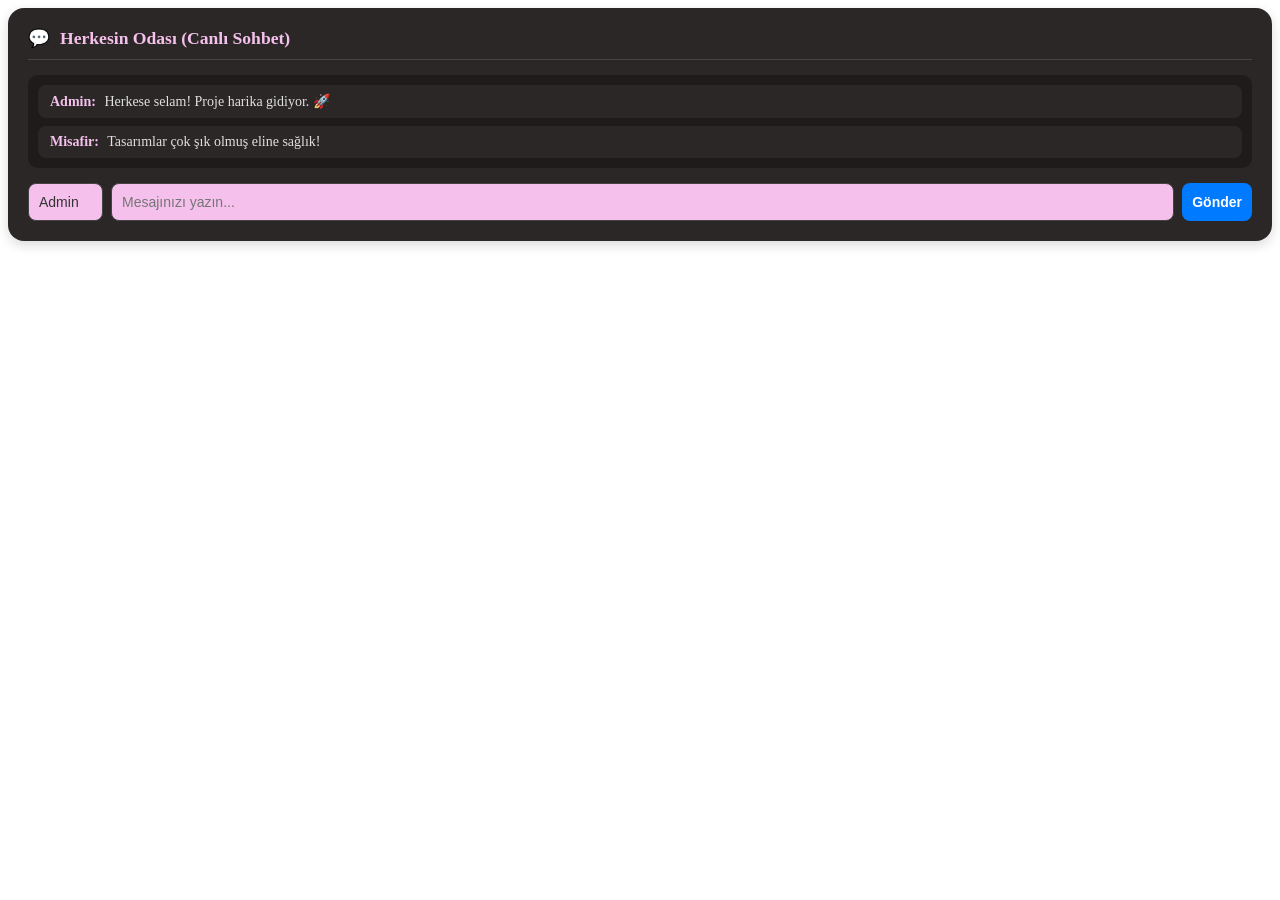
<file: şipşak/html kodlarım/forum.html>
<!DOCTYPE html>
<html lang="tr">
<head>
    <meta name="viewport" content="width=device-width, initial-scale=1.0">
    <meta charset="UTF-8">
    <title>Forum Widget</title>
    
    <style>
        /* SADECE FORUMA ÖZEL KORUMALI STİLLER */
        .site-forum-container {
            width: 100%;
            background-color: #2b2727; 
            border-radius: 16px;
            padding: 20px;
            box-shadow: 0 4px 12px rgba(0,0,0,0.15);
            color: #ffffff;
            box-sizing: border-box;
        }

        .forum-header {
            font-size: 1.1rem;
            font-weight: bold;
            color: #f5c1ec;
            margin-bottom: 15px;
            display: flex;
            align-items: center;
            gap: 10px;
            border-bottom: 1px solid #444;
            padding-bottom: 10px;
        }

        .forum-mesajlar {
            max-height: 150px;
            overflow-y: auto;
            background-color: #1f1b1b;
            border-radius: 10px;
            padding: 10px;
            margin-bottom: 15px;
            display: flex;
            flex-direction: column;
            gap: 8px;
        }

        .forum-mesaj {
            font-size: 14px;
            color: #e0e0e0;
            background: #2b2727;
            padding: 8px 12px;
            border-radius: 8px;
            word-break: break-word;
        }

        .mesaj-yazar {
            color: #f5c1ec;
            font-weight: bold;
            margin-right: 5px;
        }

        /* --- TAŞMAYI ENGELLEYEN FORM YAPISI --- */
        .forum-form {
            display: flex !important;
            gap: 8px !important;
            width: 100% !important;
            box-sizing: border-box !important;
        }

        .forum-form input,
        .forum-form button {
            box-sizing: border-box !important;
            padding: 10px !important;
            border-radius: 8px !important;
            font-size: 14px !important;
            outline: none !important;
            border: 1px solid #444 !important;
        }

        #forum-kullanici-adi {
            flex: 0 0 75px !important; 
            width: 75px !important;
            min-width: 0 !important;
            background-color: #f5c1ec !important;
            color: #333 !important;
        }

        #forum-input {
            flex: 1 1 auto !important; 
            min-width: 0 !important; /* Ekran daralınca butonun taşmasını engeller */
            background-color: #f5c1ec !important;
            color: #333 !important;
        }

        .forum-form button {
            flex: 0 0 auto !important; 
            background-color: #007bff !important;
            color: white !important;
            font-weight: bold !important;
            border: none !important;
            cursor: pointer !important;
            white-space: nowrap !important; /* Yazının alt satıra düşmesini engeller */
            transition: background 0.2s;
        }

        .forum-form button:hover {
            background-color: #0056b3 !important;
        }
    </style>
</head>
<body>

<div class="site-forum-container">
    <div class="forum-header">
        <span>💬</span> Herkesin Odası (Canlı Sohbet)
    </div>
    
    <div id="forum-mesaj-listesi" class="forum-mesajlar">
        <div class="forum-mesaj">
            <span class="mesaj-yazar">Admin:</span> Herkese selam! Proje harika gidiyor. 🚀
        </div>
        <div class="forum-mesaj">
            <span class="mesaj-yazar">Misafir:</span> Tasarımlar çok şık olmuş eline sağlık!
        </div>
    </div>

    <!-- Inline style silindi, boyutlandırma yukarıdaki CSS'e bırakıldı -->
    <div class="forum-form">
        <input type="text" id="forum-kullanici-adi" placeholder="Adınız..." value="Admin">
        <input type="text" id="forum-input" placeholder="Mesajınızı yazın..." onkeypress="mesajKontrol(event)">
        <button onclick="mesajGonder()">Gönder</button>
    </div>
</div>

<script>
    function mesajGonder() {
        const input = document.getElementById('forum-input');
        const yazarInput = document.getElementById('forum-kullanici-adi');
        const liste = document.getElementById('forum-mesaj-listesi');
        
        const mesajMetni = input.value.trim();
        const yazarAdi = yazarInput.value.trim() || "Misafir";

        if (mesajMetni === "") return;

        const yeniMesaj = document.createElement('div');
        yeniMesaj.classList.add('forum-mesaj');
        yeniMesaj.innerHTML = `<span class="mesaj-yazar">${yazarAdi}:</span> ${mesajMetni}`;
        
        liste.appendChild(yeniMesaj);
        liste.scrollTop = liste.scrollHeight;
        input.value = "";
    }

    function mesajKontrol(event) {
        if (event.key === "Enter") {
            mesajGonder();
        }
    }
</script>

</body>
</html>
</file>
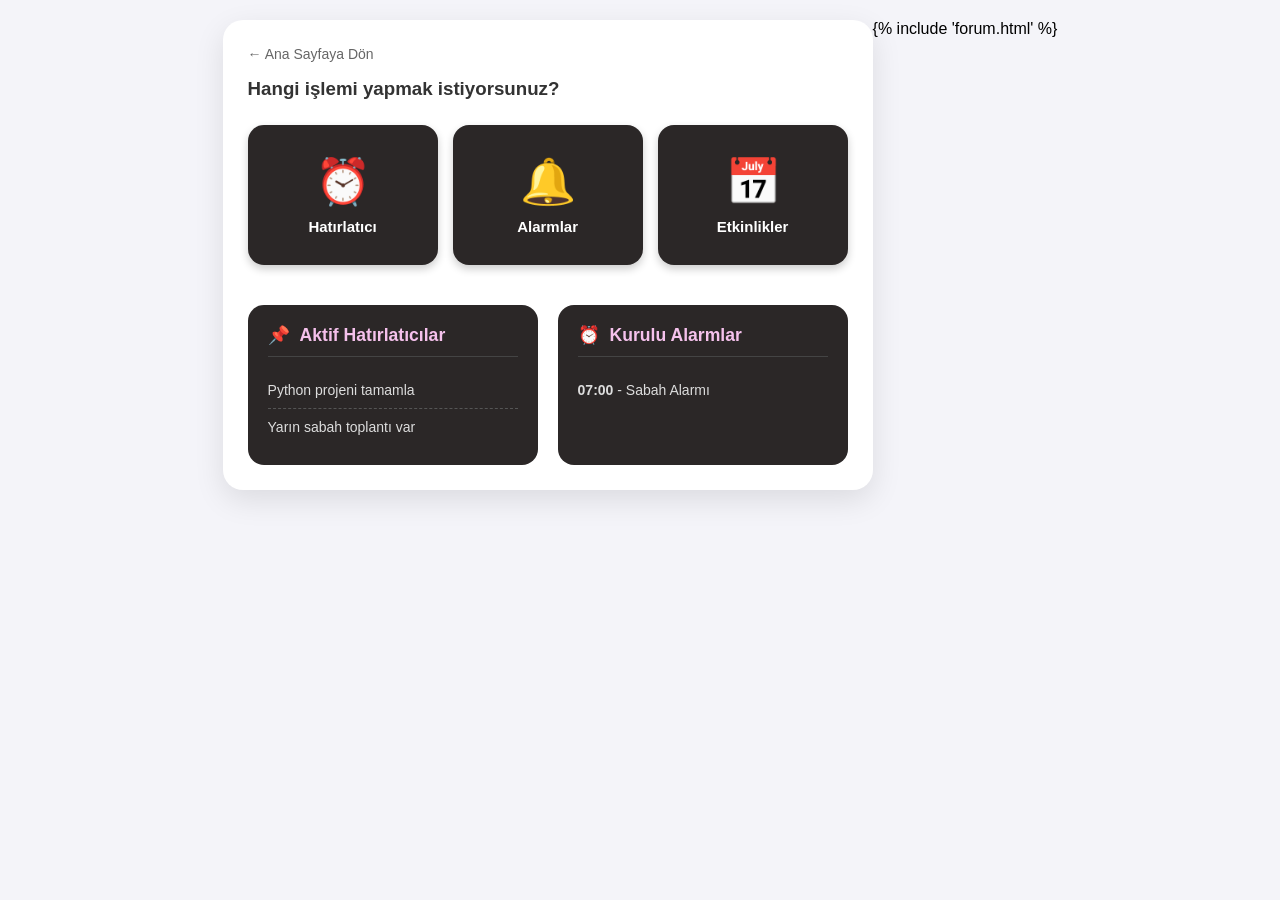
<file: şipşak/html kodlarım/hatirlatici.html>
<!DOCTYPE html>
<html lang="tr">
<head>
    <meta name="viewport" content="width=device-width, initial-scale=1.0">
    <meta charset="UTF-8">
    <title>Hatırlatıcı Paneli</title>
    <style>
        body {
            font-family: Arial, sans-serif;
            background-color: #f4f4f9;
            margin: 0;
            display: flex;
            justify-content: center;
            padding: 20px;
        }

        .dash-card {
            width: 100%;
            max-width: 600px;
            background: white;
            border-radius: 20px;
            padding: 25px;
            box-shadow: 0 10px 30px rgba(0,0,0,0.1);
        }

        /* --- KART IZGARASI --- */
        .islem-grid {
            display: grid;
            grid-template-columns: repeat(auto-fit, minmax(120px, 1fr));
            gap: 15px;
            margin-top: 25px;
        }

        /* --- DÖNÜŞEN KARTLARIN TEMEL YAPISI --- */
        .islem-karti {
            background-color: #2b2727; 
            border-radius: 16px;
            transition: all 0.3s ease;
            box-shadow: 0 4px 8px rgba(0,0,0,0.2);
            overflow: hidden;
            position: relative;
        }

        /* Kart açıldığında tüm satırı kaplar ve rengi form rengine döner */
        .islem-karti.acik {
            grid-column: 1 / -1; /* Izgarada tam genişlik alır */
            background-color: #e29191; 
            box-shadow: 0 8px 16px rgba(226, 145, 145, 0.4);
        }

        /* KARTIN ÖN YÜZÜ (İkonlar) */
        .kart-on {
            color: #ffffff;
            padding: 30px 10px;
            display: flex;
            flex-direction: column;
            align-items: center;
            justify-content: center;
            cursor: pointer;
            transition: background-color 0.2s;
        }

        .kart-on:hover {
            background-color: #3a3535;
        }

        .islem-karti.acik .kart-on {
            display: none; /* Kart açılınca ön yüz gizlenir */
        }

        .kart-on .ikon {
            font-size: 45px;
            margin-bottom: 10px;
        }

        .kart-on .baslik {
            font-size: 15px;
            font-weight: bold;
        }

        /* KARTIN ARKA YÜZÜ (Form İçeriği) */
        .kart-arka {
            display: none; /* Varsayılan olarak gizlidir */
            padding: 25px;
            color: #333;
        }

        .islem-karti.acik .kart-arka {
            display: block; /* Kart açılınca form görünür */
            animation: icerikBelir 0.4s ease forwards;
        }

        @keyframes icerikBelir {
            from { opacity: 0; transform: translateY(-10px); }
            to { opacity: 1; transform: translateY(0); }
        }

        /* Form Kapatma Butonu */
        .kart-kapat-btn {
            position: absolute;
            top: 15px;
            right: 15px;
            background: none;
            border: none;
            font-size: 24px;
            color: #333;
            cursor: pointer;
            opacity: 0.6;
        }

        .kart-kapat-btn:hover {
            opacity: 1;
        }

        /* --- FORM ELEMANLARI --- */
        .kart-arka h2 {
            margin-top: 0;
            font-size: 20px;
            margin-bottom: 20px;
            border-bottom: 2px solid #f5c1ec;
            padding-bottom: 10px;
        }

        .form-group {
            display: flex;
            flex-direction: column;
            margin-bottom: 12px;
        }

        .form-group label {
            margin-bottom: 6px;
            font-weight: 600;
            font-size: 14px;
        }

        .form-group input, .form-group select {
            padding: 10px;
            font-size: 14px;
            border: 1px solid #f5c1ec;
            border-radius: 5px;
            background-color: #fff;
            transition: all 0.3s;
        }

        .form-group input:focus, .form-group select:focus {
            outline: none;
            border-color: #99c9fc;
            box-shadow: 0 0 0 3px rgba(0, 123, 255, 0.15);
        }

        .submit-btn {
            width: 100%;
            padding: 12px;
            background-color: #007bff;
            color: #ffffff;
            font-size: 16px;
            font-weight: 600;
            border: none;
            border-radius: 5px;
            cursor: pointer;
            margin-top: 15px;
        }

        .submit-btn:hover { background-color: #0056b3; }

        /* --- ALT KISIMDAKİ LİSTE WIDGET'LARI --- */
        .widget-container {
            display: flex;
            flex-wrap: wrap;
            gap: 20px;
            margin-top: 40px;
        }

        .widget-card {
            background-color: #2b2727;
            border-radius: 16px;
            padding: 20px;
            flex: 1;
            min-width: 200px;
            color: #ffffff;
        }

        .widget-header {
            font-size: 1.1rem;
            font-weight: bold;
            color: #f5c1ec;
            margin-bottom: 15px;
            display: flex;
            align-items: center;
            gap: 10px;
            border-bottom: 1px solid #444;
            padding-bottom: 10px;
        }

        .widget-content ul {
            list-style: none;
            padding: 0;
            margin: 0;
        }

        .widget-content li {
            padding: 10px 0;
            border-bottom: 1px dashed #555;
            font-size: 14px;
            color: #ddd;
        }
        .widget-content li:last-child { border-bottom: none; }
    </style>
</head>
<body>

<div class="dash-card">
    <a href="/" style="text-decoration: none; color: #666; font-size: 14px;">← Ana Sayfaya Dön</a>
    <h3 style="margin-top: 15px; color: #333;">Hangi işlemi yapmak istiyorsunuz?</h3>
    
    <!-- İŞLEM KARTLARI (Tıklayınca İçinde Form Açılır) -->
    <div class="islem-grid">
        
        <!-- HATIRLATICI KARTI -->
        <div class="islem-karti" id="kart-hatirlatici">
            <!-- Ön Yüz -->
            <div class="kart-on" onclick="kartiAc('kart-hatirlatici')">
                <div class="ikon">⏰</div>
                <div class="baslik">Hatırlatıcı</div>
            </div>
            
            <!-- Arka Yüz (Genişlediğinde Çıkan Form) -->
            <div class="kart-arka">
                <button class="kart-kapat-btn" onclick="kartiKapat(event, 'kart-hatirlatici')">✖</button>
                <h2>Yeni Hatırlatıcı Ekle</h2>
                <form action="/hatirlatici_kaydet" method="POST">
                    <div class="form-group">
                        <label for="ay">Ay:</label>
                        <select id="ay" name="ay" required>
                            <option value="" selected disabled>Önce Ay Seçin</option>
                            <option value="1">Ocak</option>
                            <option value="2">Şubat</option>
                        </select>
                    </div>
                    <div class="form-group">
                        <label for="gun">Gün:</label>
                        <select id="gun" name="gun" required disabled>
                            <option value="" selected disabled>Önce Ay Seçin</option>
                        </select>
                    </div>
                    <button type="submit" class="submit-btn">Kaydet</button>
                </form>
            </div>
        </div>

        <!-- ALARMLAR KARTI -->
        <div class="islem-karti" id="kart-alarmlar">
            <div class="kart-on" onclick="kartiAc('kart-alarmlar')">
                <div class="ikon">🔔</div>
                <div class="baslik">Alarmlar</div>
            </div>
            <div class="kart-arka">
                <button class="kart-kapat-btn" onclick="kartiKapat(event, 'kart-alarmlar')">✖</button>
                <h2>Yeni Alarm Kur</h2>
                <div class="form-group">
                    <label>Saat:</label>
                    <input type="time">
                </div>
                <button class="submit-btn">Kur</button>
            </div>
        </div>

        <!-- ETKİNLİKLER KARTI -->
        <div class="islem-karti" id="kart-etkinlikler">
            <div class="kart-on" onclick="kartiAc('kart-etkinlikler')">
                <div class="ikon">📅</div>
                <div class="baslik">Etkinlikler</div>
            </div>
            <div class="kart-arka">
                <button class="kart-kapat-btn" onclick="kartiKapat(event, 'kart-etkinlikler')">✖</button>
                <h2>Yeni Etkinlik Ekle</h2>
                <div class="form-group">
                    <label>Etkinlik Adı:</label>
                    <input type="text" placeholder="Örn: Proje Teslimi">
                </div>
                <button class="submit-btn">Ekle</button>
            </div>
        </div>

    </div> <!-- İzlem Grid Sonu -->

    <!-- AKTİF OLANLARI GÖSTEREN WIDGET'LAR -->
    <div class="widget-container">
        <div class="widget-card">
            <div class="widget-header"><span>📌</span> Aktif Hatırlatıcılar</div>
            <div class="widget-content">
                <ul>
                    <li>Python projeni tamamla</li>
                    <li>Yarın sabah toplantı var</li>
                </ul>
            </div>
        </div>
        <div class="widget-card">
            <div class="widget-header"><span>⏰</span> Kurulu Alarmlar</div>
            <div class="widget-content">
                <ul>
                    <li><strong>07:00</strong> - Sabah Alarmı</li>
                </ul>
            </div>
        </div>
    </div>

</div>

<script>
    // Kartı Genişletme ve Formu Açma Fonksiyonu
    function kartiAc(kartId) {
        // Önce açık olan diğer kartlar varsa kapat
        document.querySelectorAll('.islem-karti').forEach(kart => {
            kart.classList.remove('acik');
        });
        
        // Tıklanan karta 'acik' class'ını ekle
        document.getElementById(kartId).classList.add('acik');
    }

    // Formu (Kartı) Kapatma Fonksiyonu
    function kartiKapat(event, kartId) {
        event.stopPropagation(); // Tıklamanın alt elementlere geçmesini engeller
        document.getElementById(kartId).classList.remove('acik');
    }

    // Ay/Gün mantığı kodların aynen korunabilir
    document.addEventListener("DOMContentLoaded", function() {
        const aySelect = document.getElementById("ay");
        const gunSelect = document.getElementById("gun");

        function gunleriGuncelle() {
            const secilenAy = parseInt(aySelect.value);
            if (isNaN(secilenAy)) return;

            const oAydakiGunSayisi = new Date(2026, secilenAy, 0).getDate();
            gunSelect.innerHTML = '<option value="" selected disabled>Gün Seçin</option>';

            for (let i = 1; i <= oAydakiGunSayisi; i++) {
                const option = document.createElement("option");
                option.value = i;
                option.textContent = i;
                gunSelect.appendChild(option);
            }
            gunSelect.disabled = false;
        }

        if(aySelect) {
            aySelect.addEventListener("change", gunleriGuncelle);
        }
    });
</script>
{% include 'forum.html' %}
</body>
</html>
</file>
